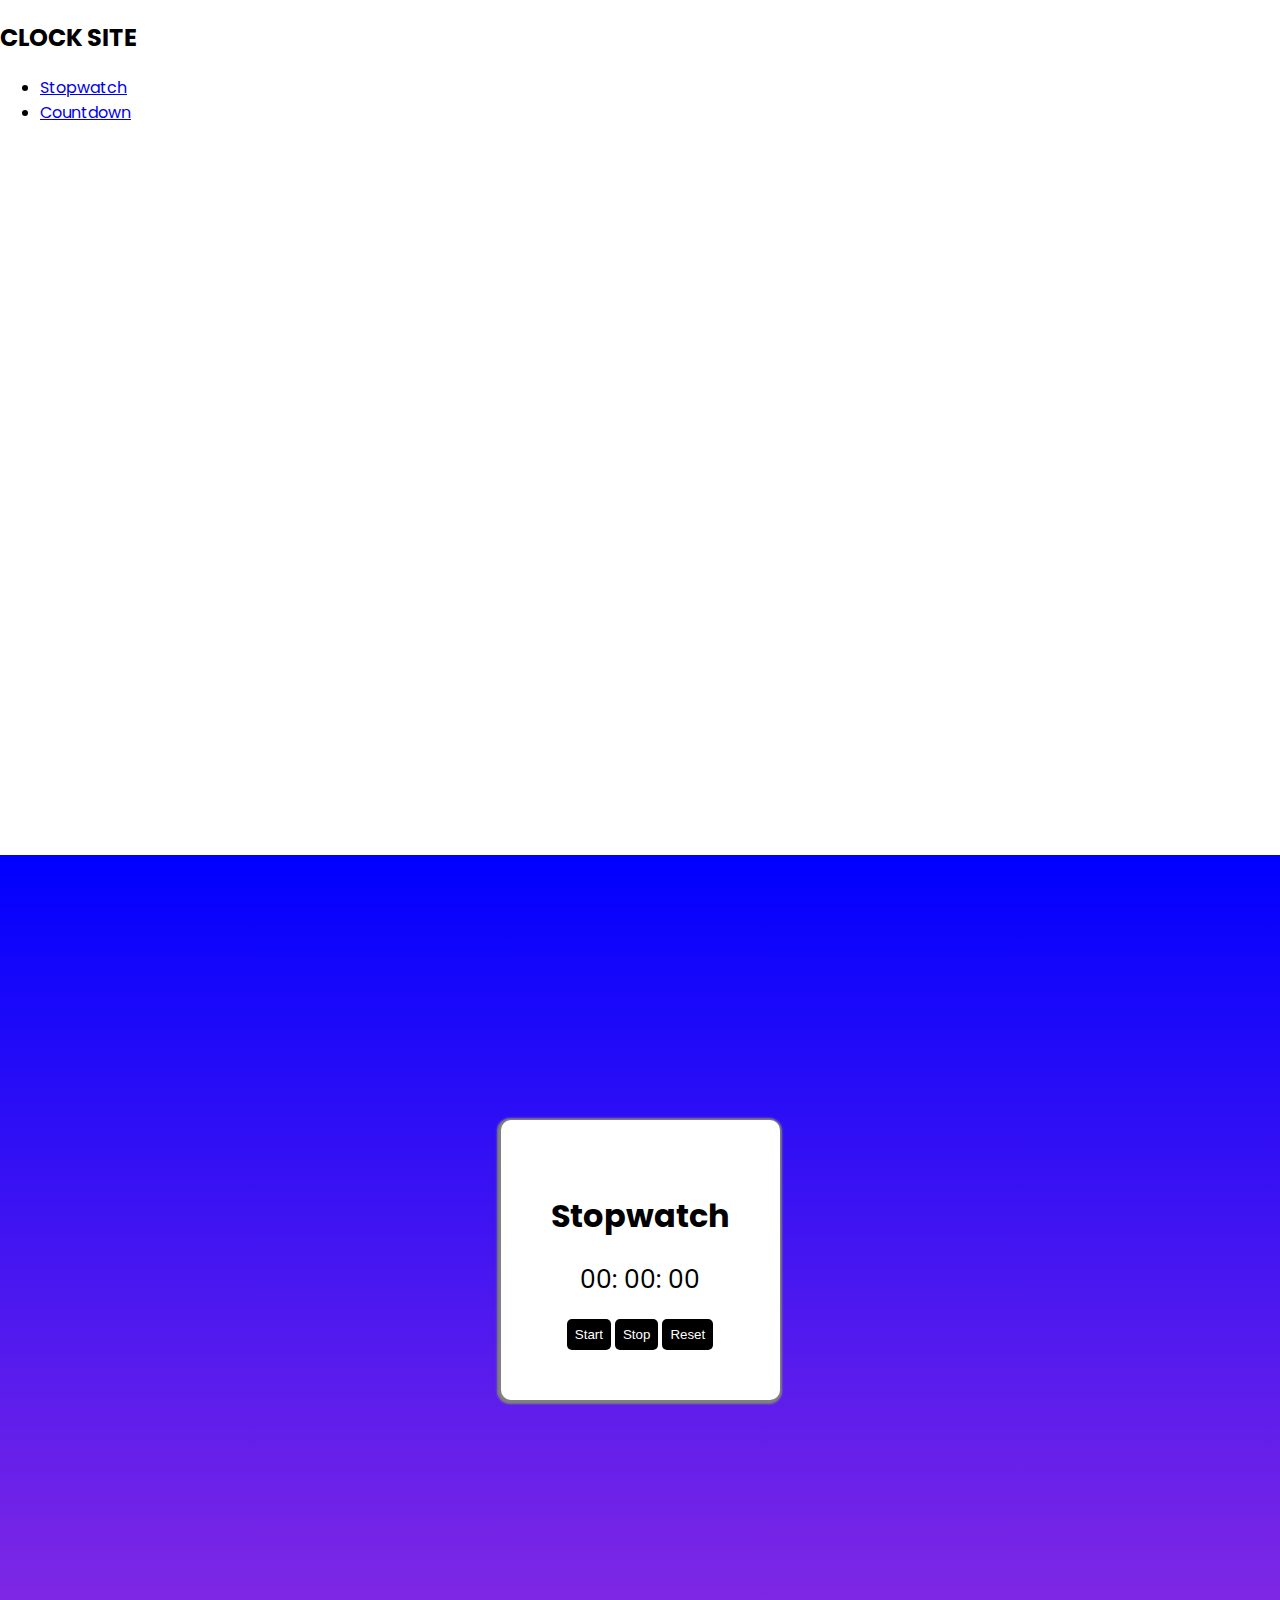
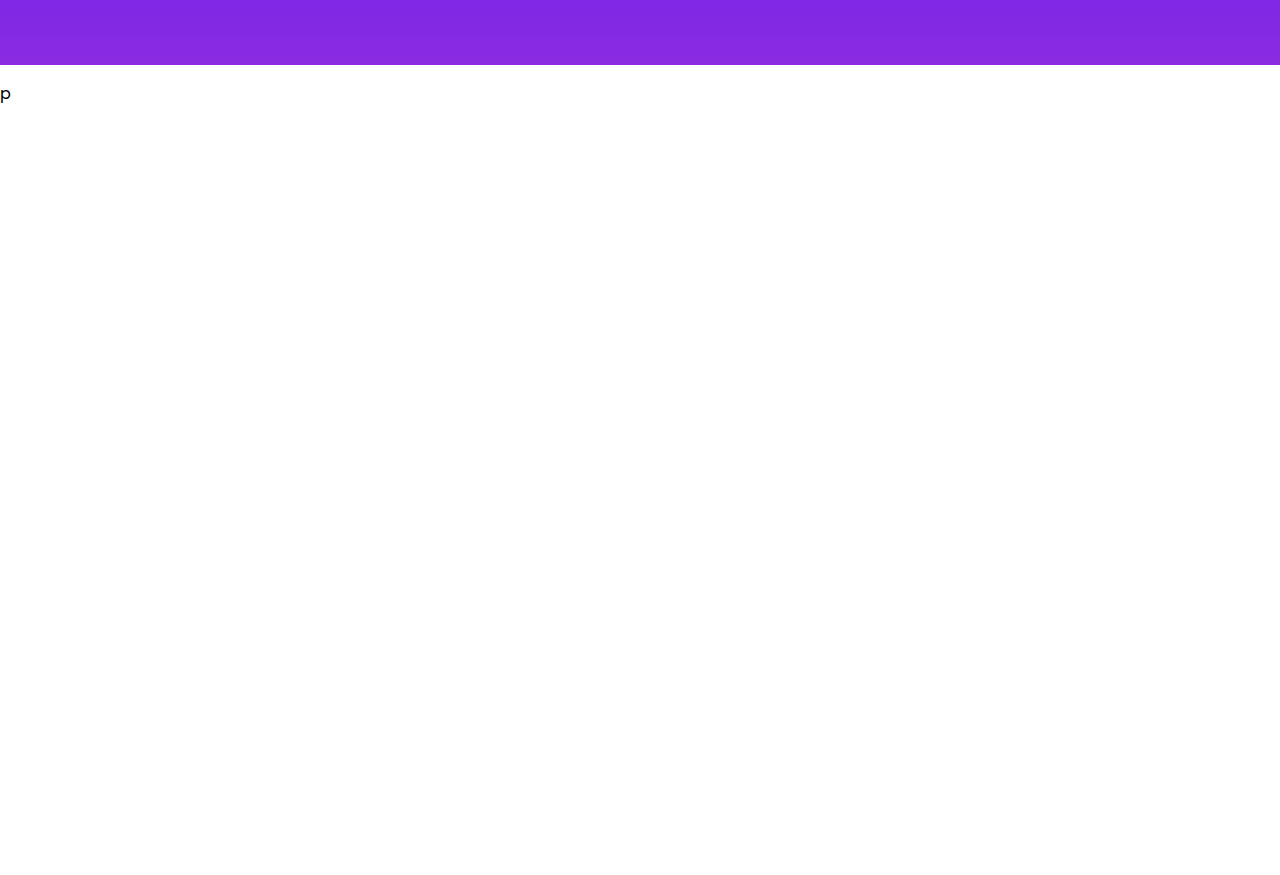
<file: First page/index.html>
<!DOCTYPE html>
<html lang="en">
  <head>
    <link rel="stylesheet" href="style.css" />
    <meta charset="UTF-8" />
    <meta name="viewport" content="width=device-width, initial-scale=1.0" />
    <title>stopwatch online</title>
  </head>
  <body>
    <section class="home">
      <h2>CLOCK SITE</h2>
      <nav>
        <ul>
          <li><a href="#">Stopwatch</a></li>
          <li><a href="#">Countdown</a></li>
        </ul>
      </nav>
    </section>
    <section class="container">
      <div class="wrapper">
      <h1>Stopwatch</h1>
      <div class="stopwatch">
        <span id="hours">00</span>: <span id="minutes">00</span>:
        <span id="seconds">00</span>
      </div>
      <div class="buttons">
        <button id="start">Start</button>
        <button id="stop">Stop</button>
        <button id="reset">Reset</button>
      </div>
      </div>
    </div>
    </section>
    <section class="count-site">
      <p>p</p>
    </section>
    <script src="logic.js"></script>
  </body>
</html>
</file>
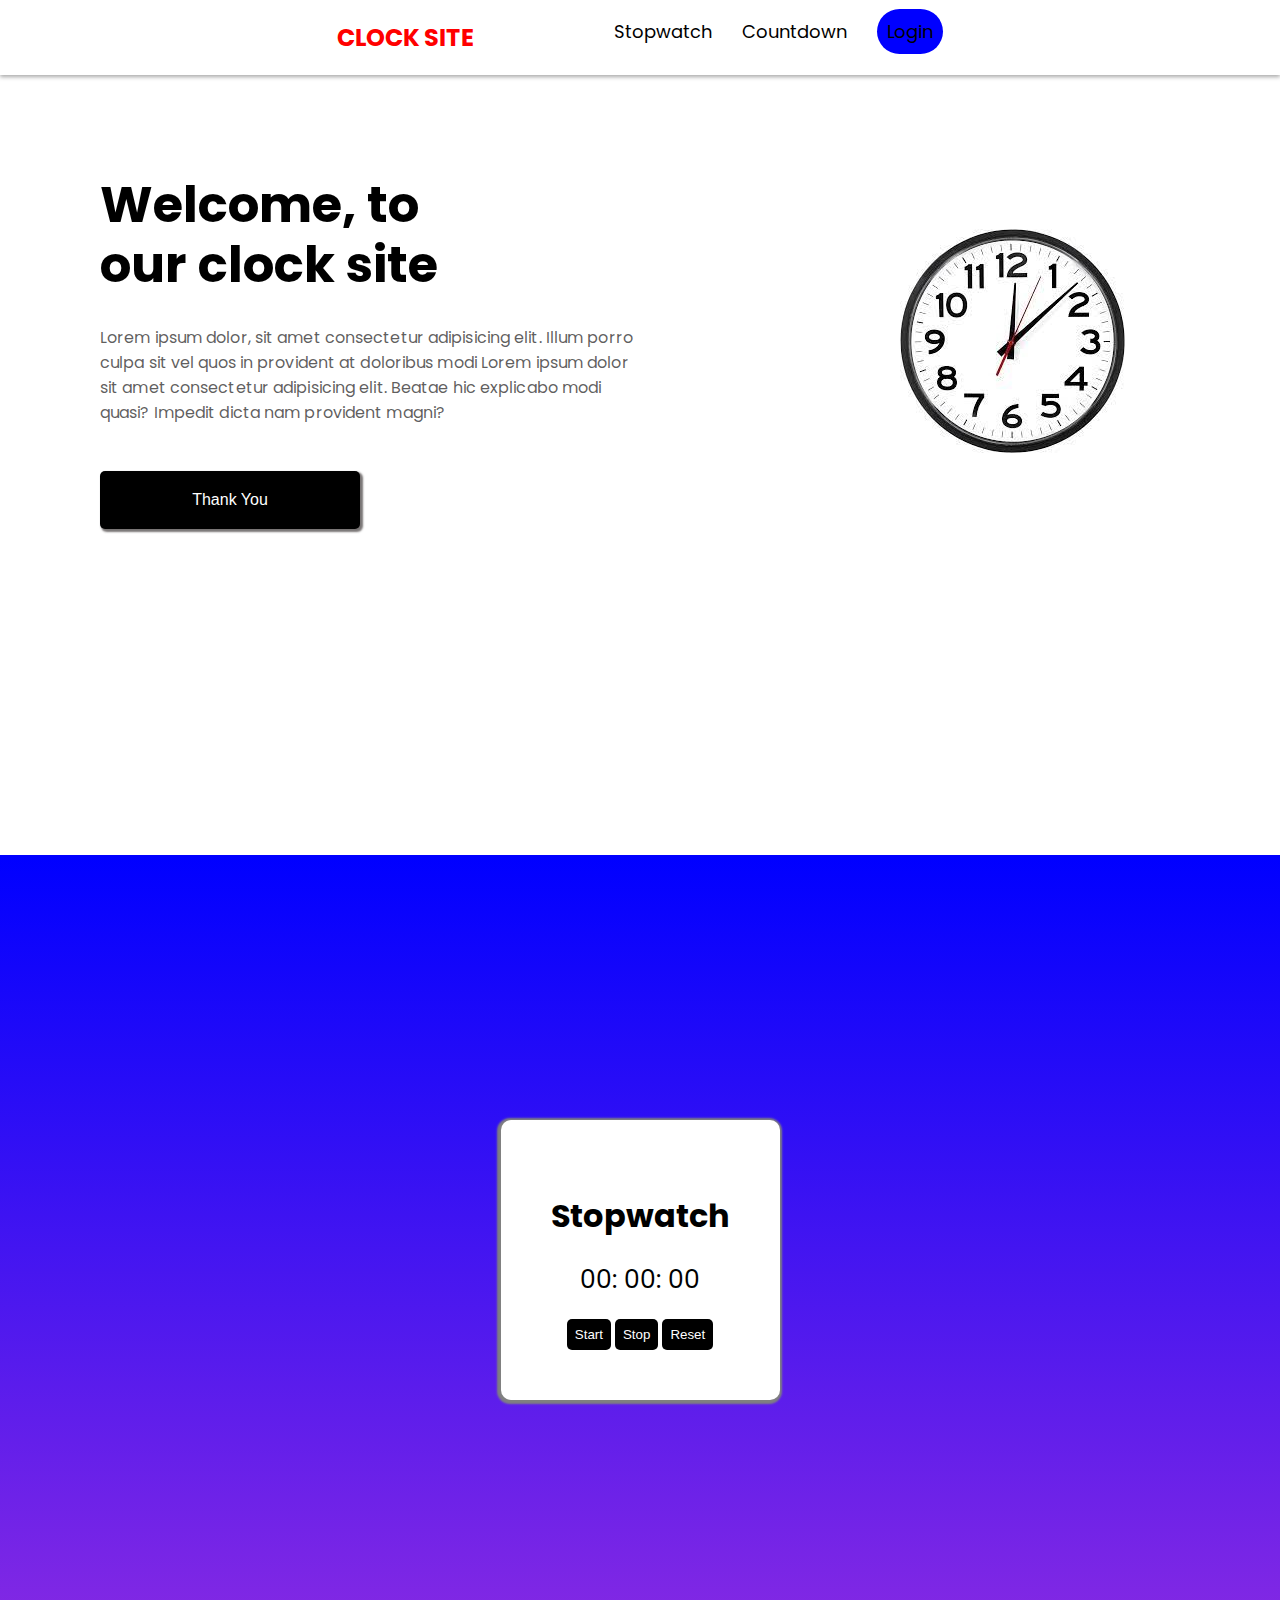
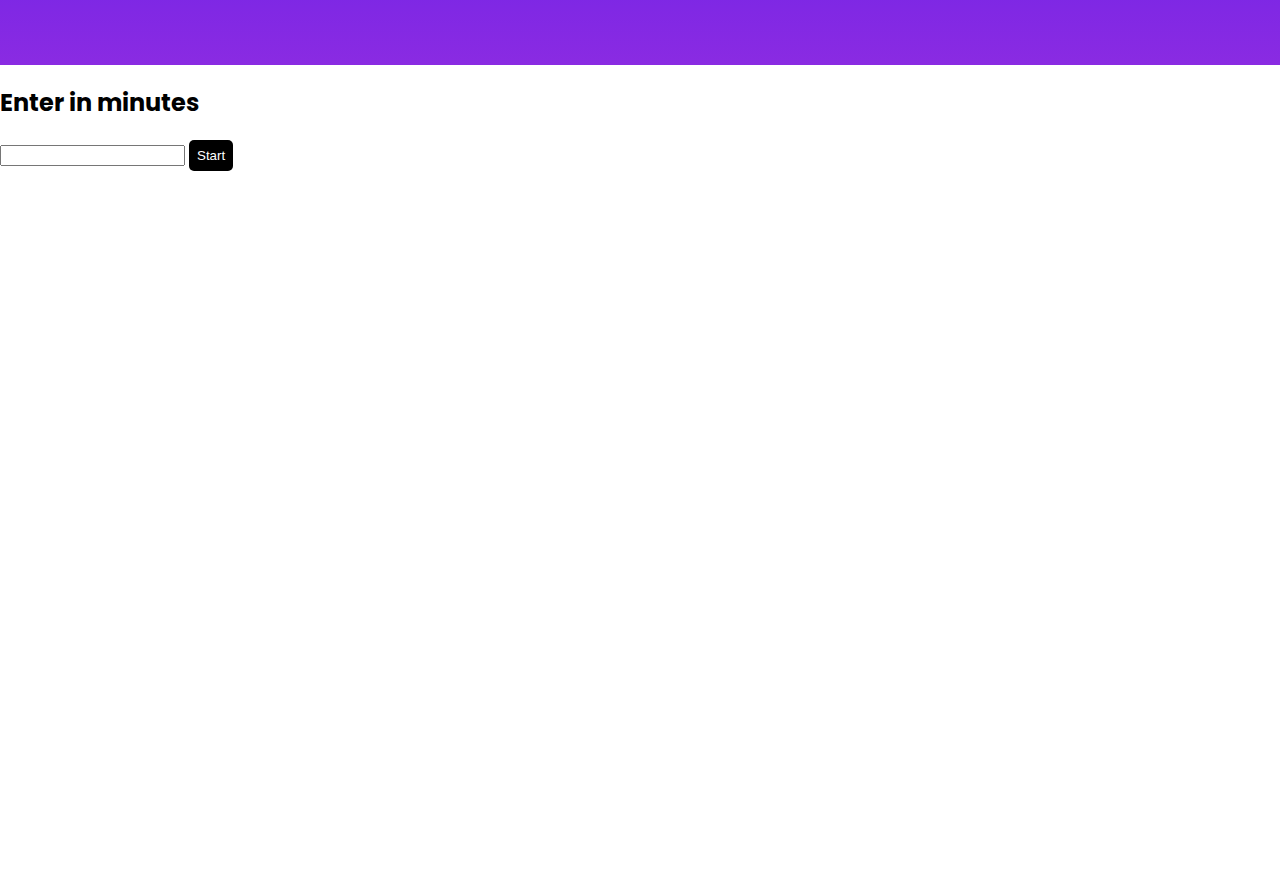
<file: stopwatch/index.html>
<!DOCTYPE html>
<html lang="en">
  <head>
    <link rel="stylesheet" href="css-files/style.css" />
    <link rel="stylesheet" href="css-files/home.css" />
    <meta charset="UTF-8" />
    <meta name="viewport" content="width=device-width, initial-scale=1.0" />
    <link
      rel="shortcut icon"
      href="clock-removebg-preview.png"
      type="image/x-icon"
    />
    <title>stopwatch online</title>
  </head>
  <body>
    <section class="home">
      <nav>
        <h2 class="clock-site">CLOCK SITE</h2>
        <ul>
          <li><a href="#container">Stopwatch</a></li>
          <li><a href="#">Countdown</a></li>
          <li><a href="#" class="login">Login</a></li>
        </ul>
      </nav>
      <aside>
        <h1>Welcome, to our clock site</h1>
        <p>
          Lorem ipsum dolor, sit amet consectetur adipisicing elit. Illum porro
          culpa sit vel quos in provident at doloribus modi Lorem ipsum dolor
          sit amet consectetur adipisicing elit. Beatae hic explicabo modi
          quasi? Impedit dicta nam provident magni?
        </p>
        <button>Thank You</button>
      </aside>
      <img src="download.jpg" alt="" />
    </section>
    <section id="container" class="container">
      <div class="wrapper">
        <h1>Stopwatch</h1>
        <div class="stopwatch">
          <span id="hours">00</span>: <span id="minutes">00</span>:
          <span id="seconds">00</span>
        </div>
        <div class="buttons">
          <button id="start">Start</button>
          <button id="stop">Stop</button>
          <button id="reset">Reset</button>
        </div>
      </div>
    </section>
    <section id="count-site" class="count-site">
      <h2>Enter in minutes</h2>
      <input type="number" id="timeInput" min="1" />
      <button id="start" onclick="startCountdown()">Start</button>
      <p id="timeOutput"></p>
    </section>
    <script src="logic.js"></script>
  </body>
</html>
</file>
<file: First page/style.css>
@import url("https://fonts.googleapis.com/css2?family=Barlow+Semi+Condensed&family=Epilogue:wght@300&family=Fraunces:opsz@9..144&family=Hanken+Grotesk:ital,wght@1,300&family=Inter&family=Montserrat&family=Outfit:wght@300&family=Poppins:ital,wght@0,100;0,200;0,300;0,400;0,500;0,600;0,700;0,800;0,900;1,100;1,200;1,300;1,400;1,500;1,600;1,700;1,800;1,900&display=swap");

:root {
  scroll-behavior: smooth;
}

body {
  margin: 0;
  display: flex;
  align-items: center;
  justify-content: center;
  flex-direction: column;
  /* min-height: 300vh; */
  font-family: Poppins, "san-serif";
}

.home {
  min-height: 95vh;
  width: 100%;
  background-color: white;
}

.count-site {
  min-height: 90vh;
  background-color: white;
  width: 100%;
}

.container {
  width: 100%;
  height: 90vh;
  display: flex;
  align-items: center;
  justify-content: center;
  flex-direction: column;
  background: linear-gradient(to bottom, blue, blueviolet);
}

.wrapper {
  background-color: white;
  padding: 50px;
  display: flex;
  align-items: center;
  justify-content: center;
  flex-direction: column;
  border-radius: 10px;
  box-shadow: -1px 1px 2px 3px grey;
}

.stopwatch {
  margin-bottom: 20px;
  font-size: 25px;
}

button {
  border: none;
  color: white;
  padding: 8px;
  border-radius: 5px;
  background-color: black;
}
</file>
<file: stopwatch/css-files/style.css>
@import url("https://fonts.googleapis.com/css2?family=Barlow+Semi+Condensed&family=Epilogue:wght@300&family=Fraunces:opsz@9..144&family=Hanken+Grotesk:ital,wght@1,300&family=Inter&family=Montserrat&family=Outfit:wght@300&family=Poppins:ital,wght@0,100;0,200;0,300;0,400;0,500;0,600;0,700;0,800;0,900;1,100;1,200;1,300;1,400;1,500;1,600;1,700;1,800;1,900&display=swap");
@import url();
:root {
  scroll-behavior: smooth;
  scroll-snap-align: 2;
}

body {
  margin: 0;
  display: flex;
  align-items: center;
  justify-content: center;
  flex-direction: column;
  /* min-height: 300vh; */
  font-family: Poppins, "san-serif";
}

.home {
  min-height: 95vh;
  width: 100%;
  background-color: white;
}

.count-site {
  min-height: 90vh;
  background-color: white;
  width: 100%;
}

.container {
  width: 100%;
  height: 90vh;
  display: flex;
  align-items: center;
  justify-content: center;
  flex-direction: column;
  background: linear-gradient(to bottom, blue, blueviolet);
}

.wrapper {
  background-color: white;
  padding: 50px;
  display: flex;
  align-items: center;
  justify-content: center;
  flex-direction: column;
  border-radius: 10px;
  box-shadow: -1px 1px 2px 3px grey;
}

.stopwatch {
  margin-bottom: 20px;
  font-size: 25px;
}

button {
  border: none;
  color: white;
  padding: 8px;
  border-radius: 5px;
  background-color: black;
}/*# sourceMappingURL=style.css.map */
</file>
<file: stopwatch/css-files/home.css>
:root {
  scroll-behavior: smooth;
}

nav {
  display: flex;
  justify-content: center;
  gap: 100px;
  box-shadow: 0 2px 4px rgba(65, 64, 64, 0.45);
}
nav ul {
  display: flex;
  gap: 30px;
  font-size: 18px;
}
nav ul li {
  list-style: none;
}
nav ul li a {
  text-decoration: none;
  color: black;
}

.login {
  background-color: blue;
  padding: 10px;
  border-radius: 25px;
}

.clock-site {
  color: red;
  position: relative;
}

aside {
  margin-left: 100px;
  margin-top: 100px;
}
aside h1 {
  margin: 0;
  max-width: 350px;
  font-size: 50px;
  line-height: 60px;
}
aside p {
  max-width: 540px;
  line-height: 25px;
  letter-spacing: 0.1px;
  color: rgba(44, 42, 42, 0.75);
  margin-top: 30px;
}
aside button {
  padding: 20px;
  font-size: 16px;
  width: 260px;
  margin-top: 30px;
  box-shadow: 2px 2px 2px 1px rgba(108, 104, 104, 0.915);
}

button:hover {
  background-color: white;
  color: black;
  transition: all 2s;
  cursor: grab;
  box-shadow: 2px 2px 2px 1px rgba(65, 64, 64, 0.45);
}

img {
  margin-left: 900px;
  position: relative;
  bottom: 300px;
}/*# sourceMappingURL=home.css.map */
</file>
